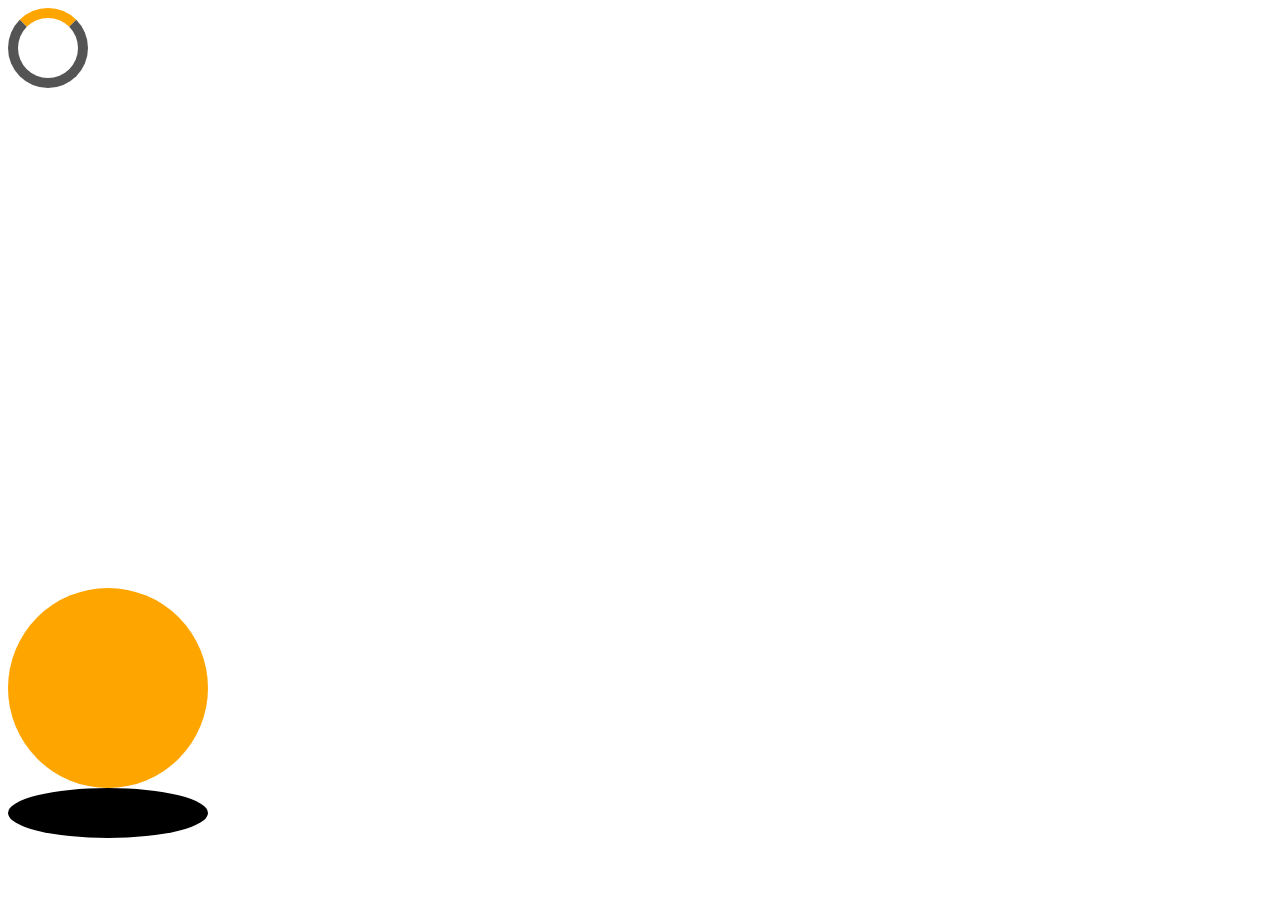
<file: animation/index.html>
<!DOCTYPE html>
<html lang="en">
  <head>
    <meta charset="UTF-8" />
    <meta name="viewport" content="width=device-width, initial-scale=1.0" />
    <title>Animation</title>
    <link rel="stylesheet" href="style.css" />
  </head>
  <body>
    <div class="loader"></div>
    <div style="margin-top: 500px">
      <div class="ball"></div>
      <div class="shadow"></div>
    </div>
  </body>
</html>
</file>
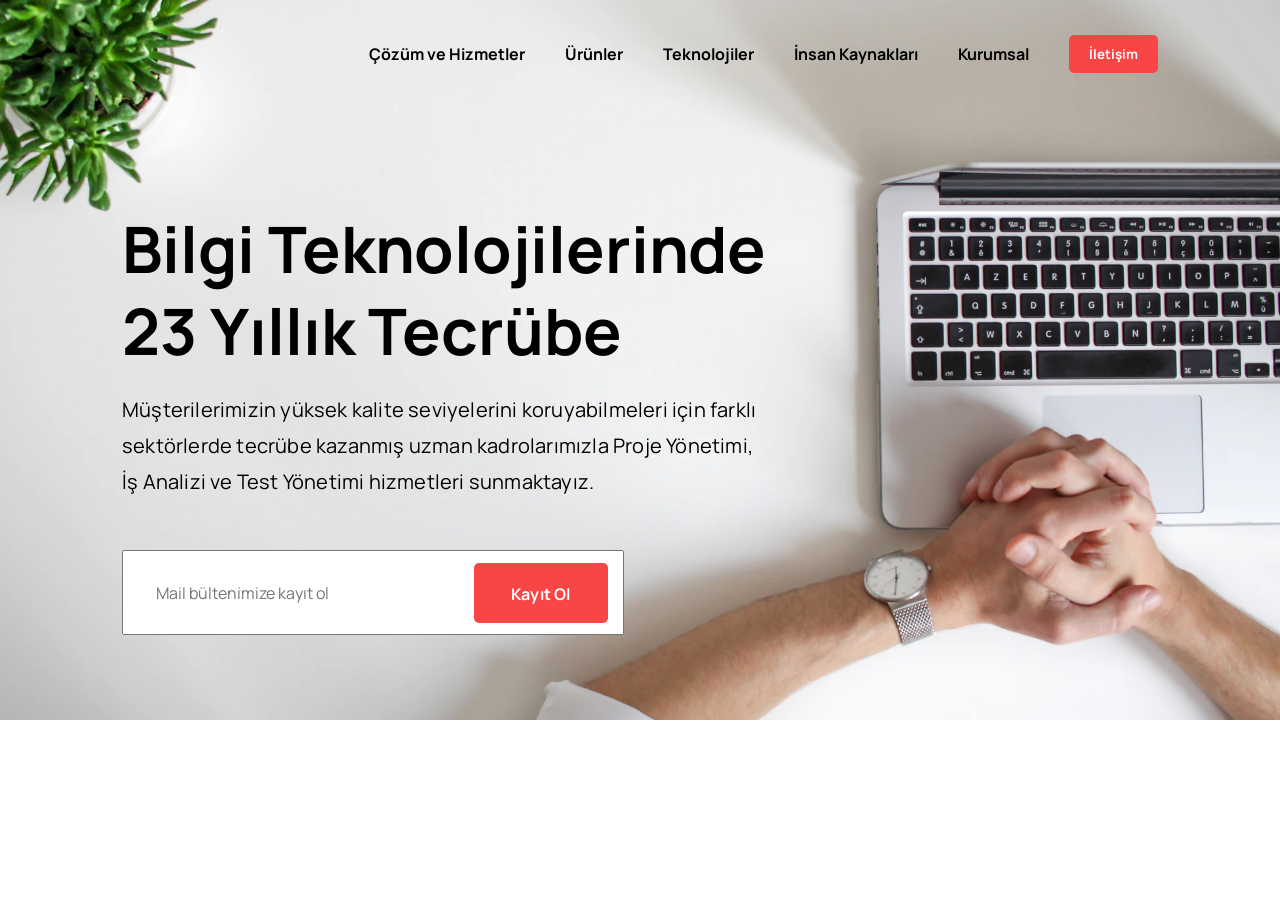
<file: responsive/index.html>
<!DOCTYPE html>
<html lang="en">
  <head>
    <meta charset="UTF-8" />
    <meta name="viewport" content="width=device-width, initial-scale=1.0" />
    <title>Responsive app</title>
    <link rel="preconnect" href="https://fonts.googleapis.com" />
    <link rel="preconnect" href="https://fonts.gstatic.com" crossorigin />
    <link
      href="https://fonts.googleapis.com/css2?family=Manrope:wght@200..800&display=swap"
      rel="stylesheet"
    />
    <link rel="stylesheet" href="style.css" />
  </head>
  <body>
    <section class="hero-container">
      <header>
        <nav>
          <svg
            xmlns="http://www.w3.org/2000/svg"
            width="24"
            height="24"
            viewBox="0 0 24 24"
            fill="none"
            stroke="currentColor"
            stroke-width="2"
            stroke-linecap="round"
            stroke-linejoin="round"
            class="lucide lucide-menu preview-icon"
          >
            <path d="M4 5h16" />
            <path d="M4 12h16" />
            <path d="M4 19h16" />
          </svg>
          <a href="">Çözüm ve Hizmetler</a>
          <a href="">Ürünler</a>
          <a href="">Teknolojiler</a>
          <a href="">İnsan Kaynakları</a>
          <a href="">Kurumsal</a>
          <button>İletişim</button>
        </nav>
      </header>
      <div class="hero">
        <h2>Bilgi Teknolojilerinde 23 Yıllık Tecrübe</h2>
        <p>
          Müşterilerimizin yüksek kalite seviyelerini koruyabilmeleri için
          farklı sektörlerde tecrübe kazanmış uzman kadrolarımızla Proje
          Yönetimi, İş Analizi ve Test Yönetimi hizmetleri sunmaktayız.
        </p>
        <div class="hero-action">
          <input type="text" placeholder="Mail bültenimize kayıt ol" />
          <button>Kayıt Ol</button>
        </div>
      </div>
    </section>
  </body>
</html>
</file>
<file: animation/style.css>
.loader {
  border: 10px solid rgb(84, 84, 84);
  width: 60px;
  height: 60px;
  border-radius: 50%;
  border-top: 10px solid orange;
  animation: spin 1s infinite linear;
}

@keyframes spin {
  from {
    transform: rotate(0);
  }
  to {
    transform: rotate(360deg);
  }
}

.ball {
  width: 200px;
  height: 200px;
  background-color: orange;
  border-radius: 50%;
  animation: bounce 3s linear infinite;
}
.shadow {
  width: 200px;
  height: 50px;
  background-color: black;
  border-radius: 50%;
  animation: shadow-move 3s linear infinite;
}

@keyframes bounce {
  0% {
    transform: translate(0px);
  }
  25% {
    transform: translate(200px, -200px);
  }
  50% {
    transform: translate(400px, 0px);
  }
  75% {
    transform: translate(600px, -200px);
  }
  100% {
    transform: translate(800px, 0px);
  }
}

@keyframes shadow-move {
  0% {
    transform: translate(0px);
  }
  25% {
    transform: translate(200px) scale(0.5);
  }
  50% {
    transform: translate(400px);
  }
  75% {
    transform: translate(600px) scale(0.5);
  }
  100% {
    transform: translate(800px);
  }
}
</file>
<file: responsive/style.css>
* {
  margin: 0;
  padding: 0;
  box-sizing: border-box;
  font-family: "Manrope";
}
a {
  color: black;
  text-decoration: none;
  font-weight: 700;
}
button {
  background-color: #f84646;
  padding: 10px 20px;
  color: white;
  border-radius: 5px;
  border: 0px;
  font-weight: 700;
  cursor: crosshair;
  transition: all 10s ease;
}
header {
  display: flex;
  justify-content: flex-end;
}
nav {
  display: flex;
  align-items: center;
  gap: 40px;
}
header svg {
  display: none;
}

.hero-container {
  padding: 35px 122px;
  width: 100%;
  height: 80vh;
  background-image: url("./images/hero.png");
  background-position: center;
  background-size: cover;
}
.hero {
  width: 650px;
  margin-top: 135px;
}
.hero h2 {
  font-size: 64px;
  line-height: 82px;
}
.hero p {
  margin-top: 20px;
  font-size: 20px;
  line-height: 36px;
  letter-spacing: 0.2px;
}
.hero-action {
  margin-top: 50px;
  display: flex;
  align-items: center;
}
.hero-action input {
  width: 502px;
  height: 85px;
  padding: 20px 32px;
  font-size: 16px;
  padding-right: 200px;
}
.hero-action button {
  height: 60px;
  padding: 13px 37px;
  font-size: 16px;
  line-height: 36px;
  letter-spacing: 0.2px;
  margin-left: -150px;
}

/* pseudo class */
button:hover {
  background-color: green;
  transform: translateY(-5px);
  transform: rotate(1080deg);
}
button:active {
  background-color: #ff0000;
}
input:focus {
  outline: 0px;
}

@media (max-width: 600px) {
  nav svg {
    display: block;
  }
  nav a {
    display: none;
  }
  header {
    width: 100%;
    justify-content: flex-start;
  }
  nav {
    width: 100%;
    justify-content: space-between;
  }
  .hero-container {
    padding: 39px 20px;
    text-align: center;
  }
  .hero {
    width: 100%;
  }

  .hero h2 {
    font-size: 42px;
  }
}
</file>
